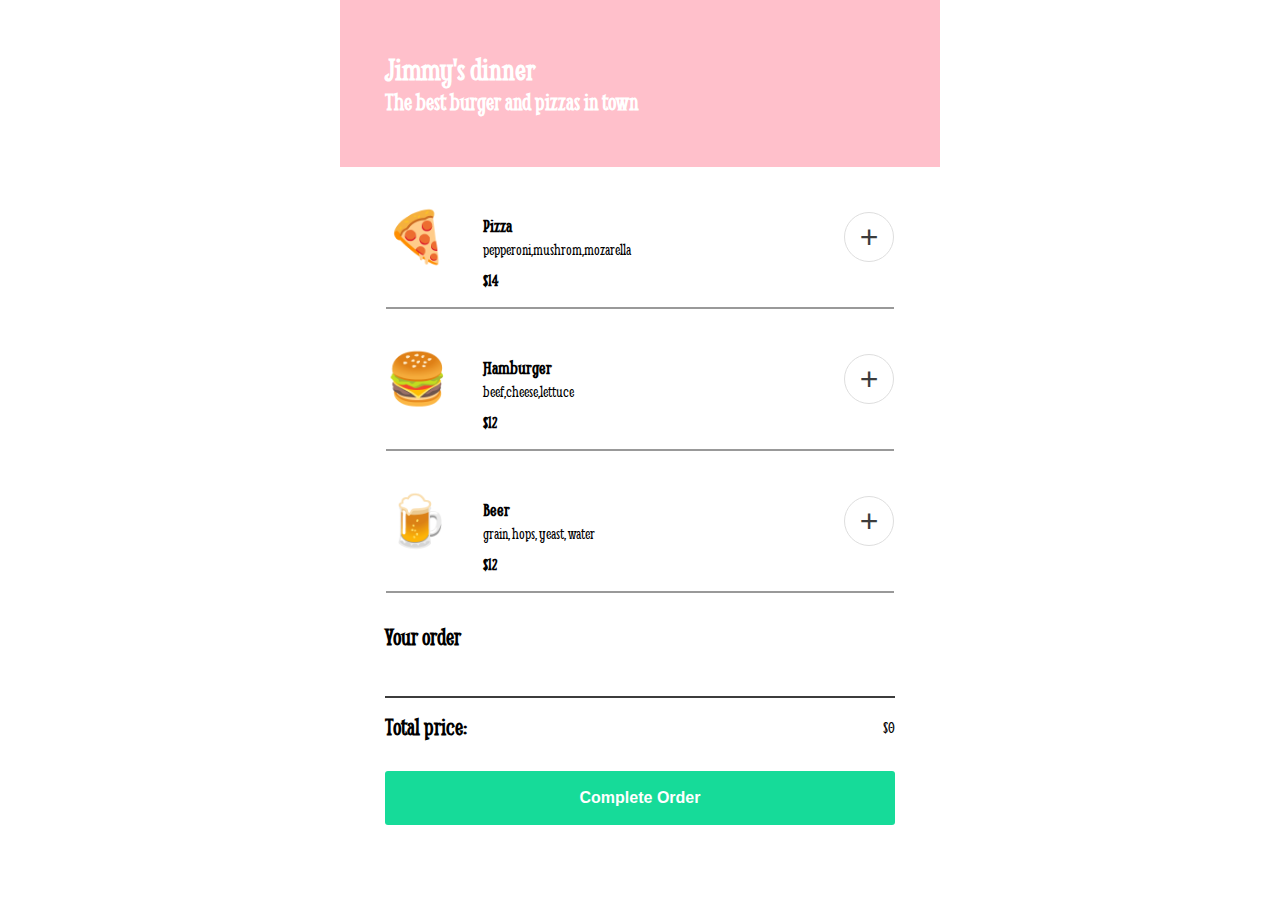
<file: index.html>
<!DOCTYPE html>
<head>
    <link rel="stylesheet" href="styles.css">
    <link rel="preconnect" href="https://fonts.googleapis.com">
    <link rel="preconnect" href="https://fonts.gstatic.com" crossorigin>
    <link href="https://fonts.googleapis.com/css2?family=Smythe:wght@200;300;400;500;600;700&display=swap" rel="stylesheet">
</head>
<html>
    <body>
        <header>
            <div class="header-container">
                <h1 class="title">Jimmy's dinner</h1>
                <h2 class="subtitle">The best burger and pizzas in town</h2>
            </div>
        </header>
        <main>
           <div class="flex-container" id="menu-container">

            <!-- HERE THE MENU ITEMS WILL RENDER-->
               
           </div>

           <div class="order-container" id="order-container">
                <div id="order-content">
                    <h2>Your order</h2>
                    <div class="order-items" id="order-elements">

                   

                    </div>
                    <div class="total-price">
                        <h2>Total price:</h2>
                        <p id="total-price">$0</p>
                    </div>
                </div>
                <button class="order-btn">Complete Order</button>
           </div>

        <div class="payment-modal hidden" id="payment-modal">
                <h2>Enter card Details</h2>
                <input type="text" placeholder="Enter your name">
                <input type="tel" inputmode="numeric" pattern="[0-9\s]{13,19}" autocomplete="cc-number" maxlength="19"  placeholder="Enter card number">
                <input type="tel" inputmode="numeric" pattern="[0-9\s]{3}" maxlength="3"  placeholder="Enter CVV">
                <input type="button" value="Pay" class="submit" id="send-order">
        </div>

        </main>
        <script src="index.js" type="module"></script>
    </body>
</html>
</file>
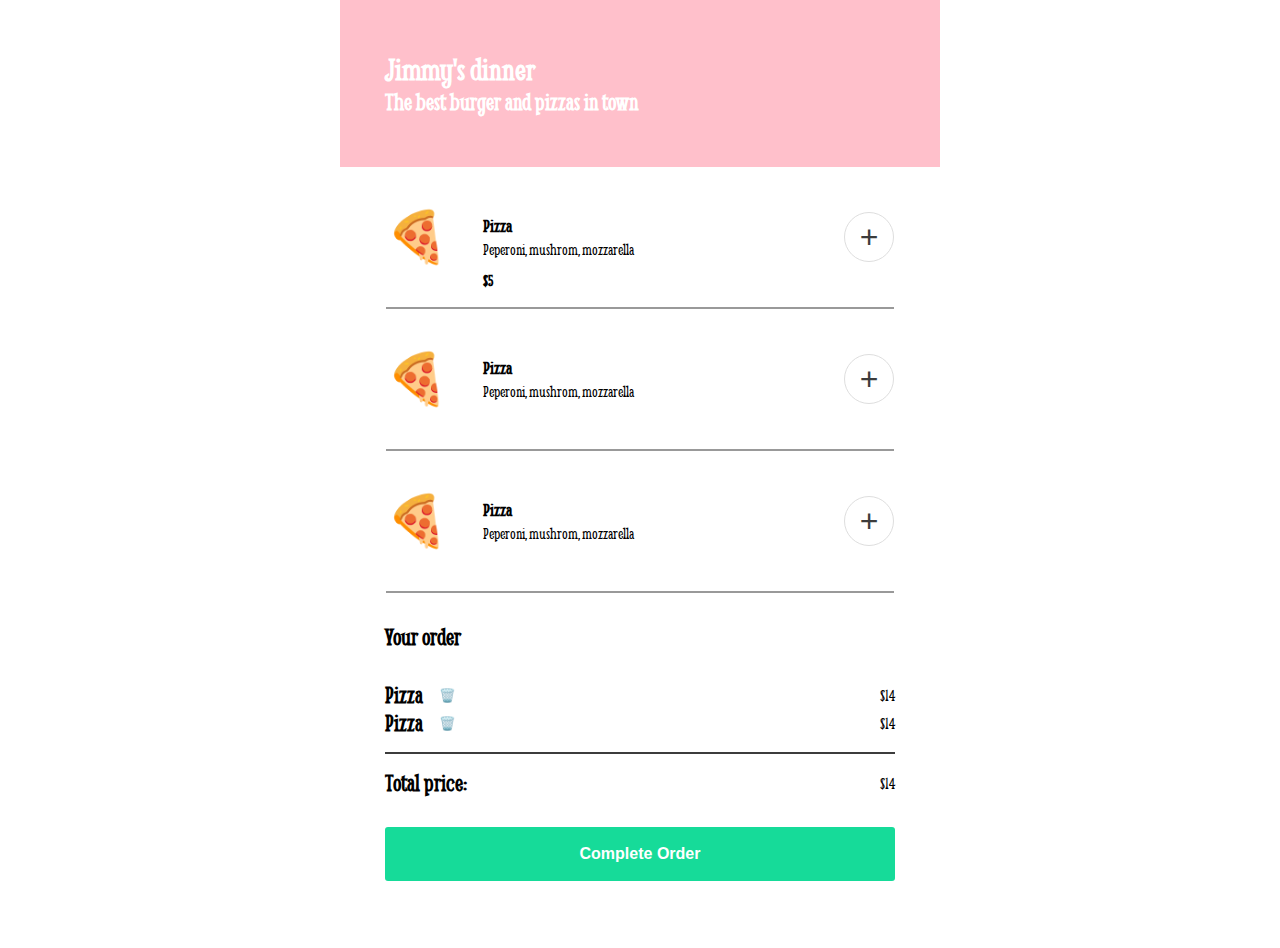
<file: example.html>
<!DOCTYPE html>
<head>
    <link rel="stylesheet" href="styles.css">
    <link rel="preconnect" href="https://fonts.googleapis.com">
    <link rel="preconnect" href="https://fonts.gstatic.com" crossorigin>
    <link href="https://fonts.googleapis.com/css2?family=Smythe:wght@200;300;400;500;600;700&display=swap" rel="stylesheet">
</head>
<html>
    <body>
        <header>
            <div class="header-container">
                <h1 class="title">Jimmy's dinner</h1>
                <h2 class="subtitle">The best burger and pizzas in town</h2>
            </div>
        </header>
        <main>
           <div class="flex-container">

                <div class="item">
                    <div class="inner-item">
                        <p class="icon">
                            🍕
                        </p>
                        <div class="inner-text">
                            <h3 class="food-name">Pizza</h3>
                            <p class="ingredients">Peperoni, mushrom, mozzarella</p>
                            <h4 class="price">$5</h4>
                        </div>
                        <button class="add-btn">+</button>
                    </div>
                </div>

                <div class="item">
                    <div class="inner-item">
                        <p class="icon">
                            🍕
                        </p>
                        <div >
                            <h3 class="food-name">Pizza</h3>
                            <p class="ingredients">Peperoni, mushrom, mozzarella</p>
                        </div>
                        <button class="add-btn">+</button>
                    </div>
                </div>

                <div class="item">
                    <div class="inner-item">
                        <p class="icon">
                            🍕
                        </p>
                        <div>
                            <h3 class="food-name">Pizza</h3>
                            <p class="ingredients">Peperoni, mushrom, mozzarella</p>
                        </div>
                        <button class="add-btn">+</button>
                    </div>
                </div>
               
           </div>

           <div class="order-container">
                <div id="order-content">
                    <h2>Your order</h2>
                    <div class="order-items">
                        <div class="order-item">
                            <h2>Pizza</h2>
                            <button class="remove-btn">🗑️</button>
                            <p class="order-price">$14</p>
                        </div>
                        <div class="order-item">
                            <h2>Pizza</h2>
                            <button class="remove-btn">🗑️</button>
                            <p class="order-price">$14</p>
                        </div>
                    </div>
                    <div class="total-price">
                        <h2>Total price:</h2>
                        <p class="order-price">$14</p>
                    </div>
                </div>
                <button class="order-btn">Complete Order</button>
           </div>

        </main>
    </body>
</html>
</file>
<file: styles.css>
/* General rules for document*/

body{
    margin: 0;
    font-family: 'Smythe', sans-serif;
}

main{
    background-color: #ffffff;
}

header, main {
    margin: 0 auto;
    max-width: 600px;
}

.relative{
    position: relative;
}

.absolute{
    position: absolute;
    margin: 0;
}

h2,p{
    margin: 0;
}

/* Header rules*/
header{
    display: flex;
    box-sizing: border-box;
    height: 167px;
    padding: 0px 45px;
    margin-bottom: 0;
    background-color: pink;
}

.header-container{
    align-self: center;
    display: flex;
    flex-direction:column;
    align-items: center;
}

.title,.subtitle{
    margin: 0;
    align-self: flex-start;
    color: #ffffff;
}


/* Menu content*/
.flex-container{
    display: flex;
    flex-direction:column;
    align-items: center;
    padding: 0px 45px 30px 45px;
}

.item{
    width: 508px;
    height: 140px;
    border-bottom: 2px solid #999999;
    display: flex;
    flex-direction: column;
    justify-content: center; 
}

.inner-item{
    display: flex;
    gap: 31px;
    align-items: center; 
}

.inner-text{
    position: relative;
}

.icon{
    font-size: 50px;
    margin: 0;
}

.add-btn{
    margin-left: auto;
    border-radius: 999px;
    height: 50px;
    width: 50px;
    border: 1px solid #DEDEDE;
    background-color: #ffffff;
    font-size: 32px;
    color: #3c3c3c;
    font-weight: 200;
}

.food-name, .ingredients{
    margin: 4px;
}

.price{
    position: absolute;
    top: 60px;
    left: 4px;
    margin: 0;
    padding: 0;
}


/* Order menu */

.order-container{
    display: flex;
    flex-direction:column;
    align-items: center;
    padding: 0px 45px 67px;
}

.order-items{
    margin-top: 30px;
    padding-bottom: 15px;
    align-self: flex-start;
    display: flex;
    flex-direction: column;
    align-items: flex-start;
    width: 100%;
    gap: 0px;
    border-bottom: 2.5px solid #3c3c3c;
}

.order-item{
    display: flex;
    width: 100%;
    gap: 10px;
    align-items: center;
}

.remove-btn{
    border: none;
    background-color: #ffffff;
    color:#999999;
    cursor: pointer;
}

.order-price{
    margin-left: auto;
}

.total-price{
    margin-top: 15px;
    display: flex;
    width: 100%;
    gap: 10px;
    align-items: center;
}

.order-btn{
    margin-top: 30px;
    width: 100%;
    padding: 18px 0px;
    background-color: #16DB99;
    font-family: Verdana, Geneva, Tahoma, sans-serif;
    color: #ffffff;
    font-size: 16px;
    font-weight: bold;
    border: none;
    border-radius: 3px;
}

button{
    cursor: pointer;
}

#order-content{
    width: 100%;
}

#total-price{
    margin-left: auto;
}

.payment-modal{
    position: fixed;
    height: 524px;
    width: 524px;
    background-color: #ffffff;
    top: 0px;
    left: 0px;
    right: 0px;
    bottom: 0px;
    margin: auto;
    display: flex;
    flex-direction: column;
    align-items: center;
    padding: 45px 24px 30px;
    gap: 20px;
    font-family: Verdana, Geneva, Tahoma, sans-serif;
    border-radius: 3px;
    -webkit-box-shadow: 0px 0px 5px 11px rgba(0,0,0,0.75);
    -moz-box-shadow: 0px 0px 5px 11px rgba(0,0,0,0.75);
    box-shadow: 0px 0px 5px 11px rgba(0,0,0,0.75);
}

.payment-modal input {
    box-sizing: border-box;
    height: 71px;
    width: 475px;
    padding-left: 25px;
    font-size: 20px;

}

.payment-modal h2 {
    margin-bottom: 40px;
}

.submit{
    margin-top: 40px;
    background-color: #16DB99;
    border: none;
    border-radius: 3px;
    color: #ffffff;
    font-weight: bold;
    font-size: 20px;
}

.hidden{
    display: none;
}

.order-succesful{
    background: #ECFDF5;
    color: #065F46;
    margin-top: 15px;
    width: 100%;
    height: 120px;
    display: flex;
    justify-content: center;
    align-items: center;
}
</file>
